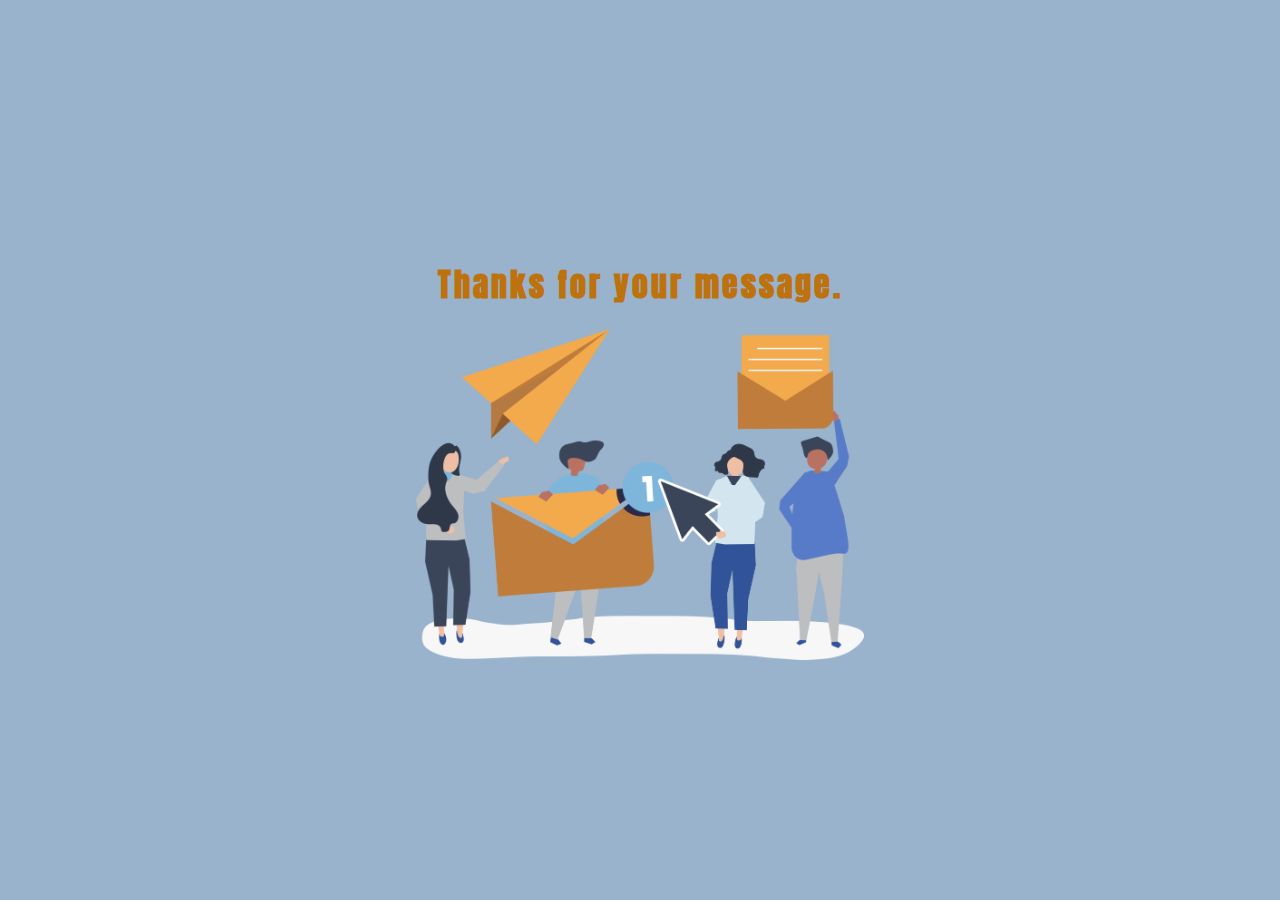
<file: thanks.html>
<!DOCTYPE html>
<html lang="en">
	<head>
		<meta charset="UTF-8">
		<meta http-equiv="X-UA-Compatible" content="IE=edge">
		<meta name="viewport" content="width=device-width, initial-scale=1.0">
		<title>Thanks</title>
		<style type="text/css">
			*{
				padding: 0;
				margin: 0;
				text-align: center;
				font-family: 'Anton', sans-serif;
			}
			div{
				background-color: hsl(210, 33%, 70%);
				width: 100%;
				height: 100vh;
				display: flex;
				flex-direction: column;
				justify-content: center;
				align-items: center;
				color: hsl(34, 86%, 40%);
				letter-spacing: 3px;
			}
			h1{
				padding: 20px;
			}
			img{
				width: 35%;
			}
		</style>
		<link href="https://fonts.googleapis.com/css2?family=Anton&family=Open+Sans+Condensed:wght@300&display=swap" rel="stylesheet">
	</head>
	<body>
		<div>
			<h1>Thanks for your message.</h1>
			<img src="images/thanks.png">
		</div>
	</body>
</html>
</file>
